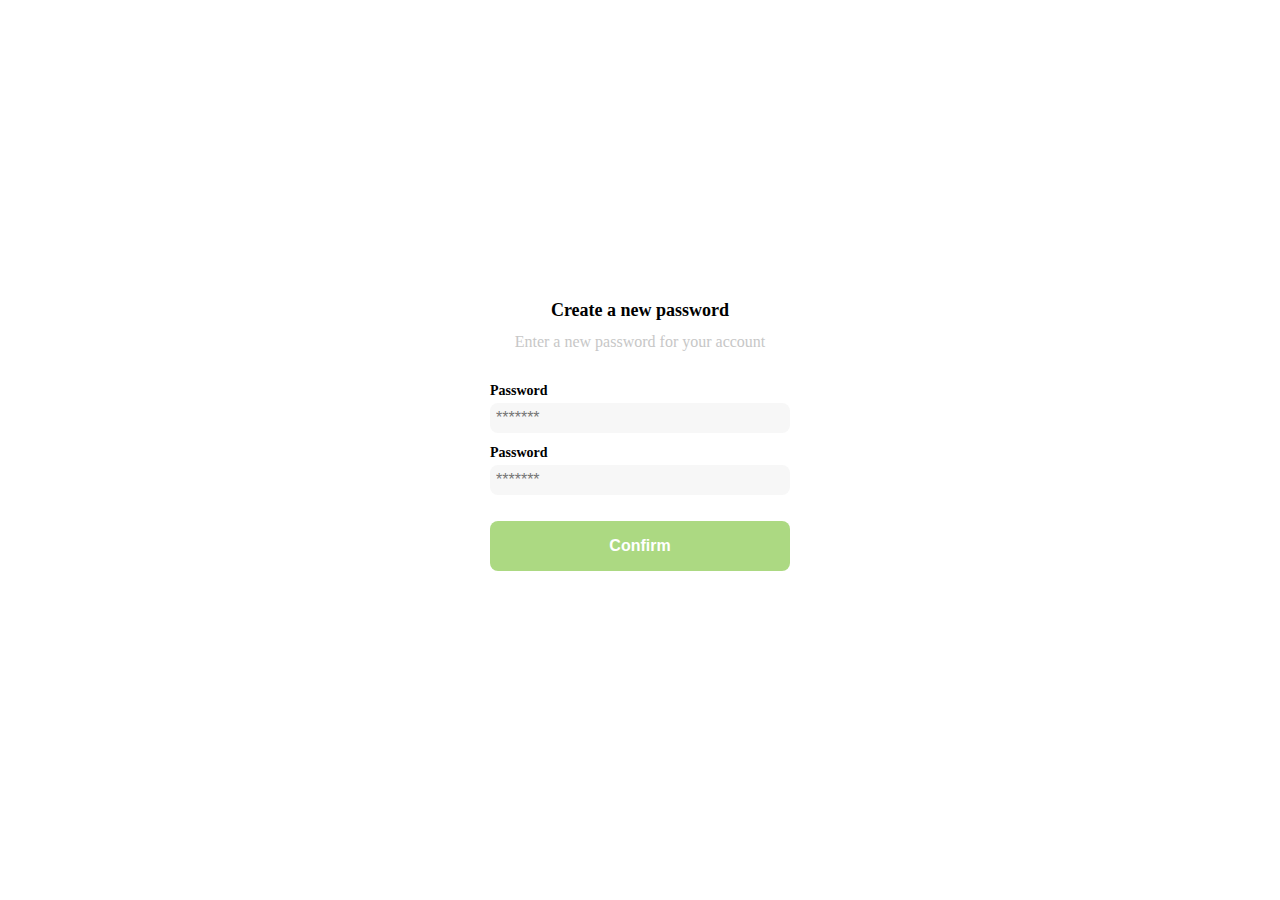
<file: clase1.html>
<!DOCTYPE html>
<html lang="en">
<head>
    <meta charset="UTF-8">
    <meta http-equiv="X-UA-Compatible" content="IE=edge">
    <meta name="viewport" content="width=device-width, initial-scale=1.0">
    <link rel="preconnect" href="https://fonts.googleapis.com">
    <link rel="preconnect" href="https://fonts.gstatic.com" crossorigin>
    <link href="https://fonts.googleapis.com/css2?family=Quicksand:wght@300;500;700&display=swap" rel="stylesheet">
    <link rel="stylesheet" href="./css/clase1.css">
    <title>Document</title>
</head>
<body>
    <div class="login">
        <div class="form-container">
            <img src="./logos/logo_yard_sale.svg" alt="logo" class="logo">

            <h1 class="title">Create a new password</h1>
            <p class="subtitle">Enter a new password for your account</p>
            <form action="/" class="form">
                <label for="password" class="label">Password</label>
                <input type="password" id="password" placeholder="*******" class="input input-password">

                <label for="new-password" class="label">Password</label>
                <input type="password" id="new-password" placeholder="*******" class="input input-password">

                <input type="submit" value="Confirm" class="primary-button login-button">

            </form>
        </div>

    </div>
</body>
</html>
</file>
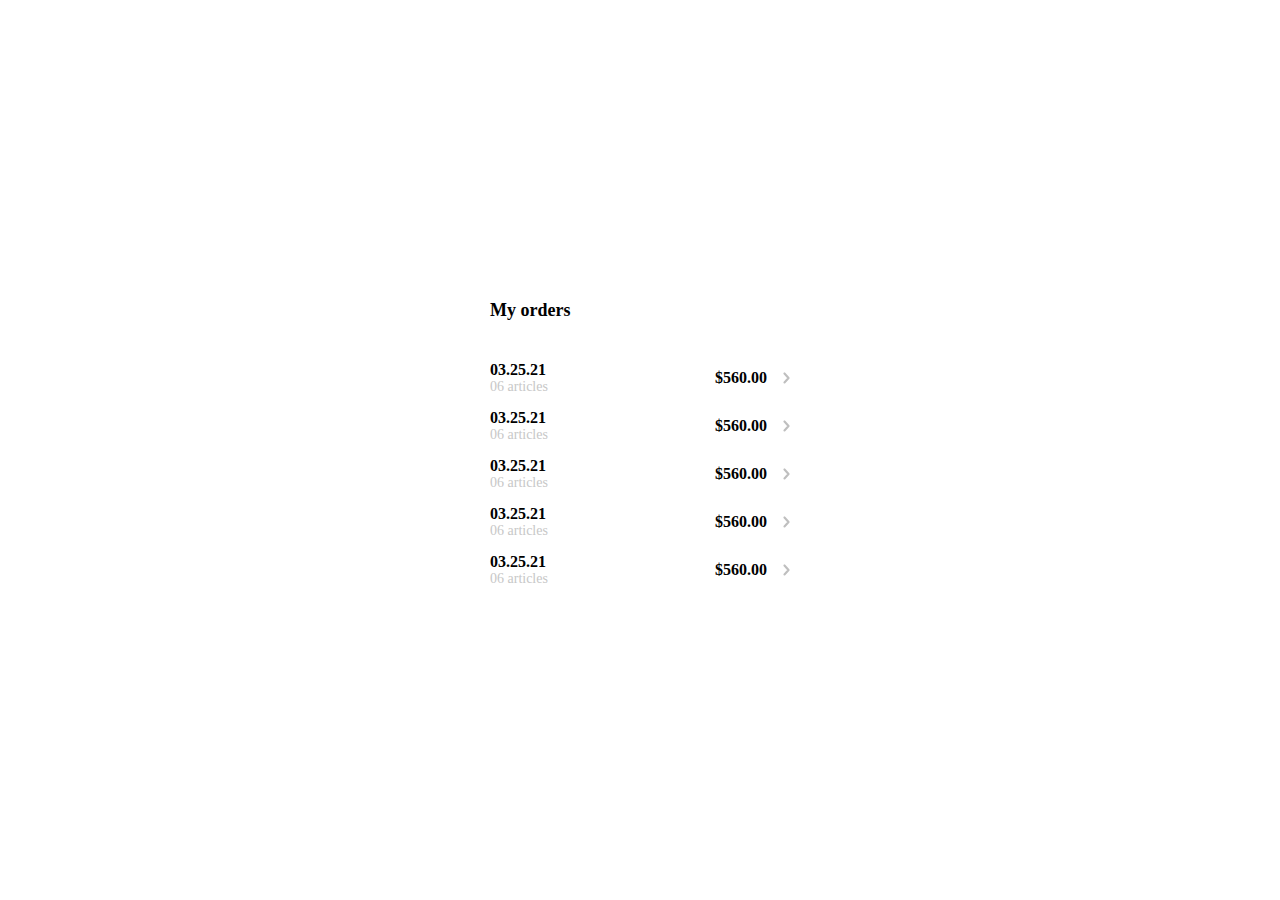
<file: clase10.html>
<!DOCTYPE html>
<html lang="en">
    <head>
        <meta charset="UTF-8">
        <meta http-equiv="X-UA-Compatible" content="IE=edge">
        <meta name="viewport" content="width=device-width, initial-scale=1.0">
        <link rel="preconnect" href="https://fonts.googleapis.com">
        <link rel="preconnect" href="https://fonts.gstatic.com" crossorigin>
        <link href="https://fonts.googleapis.com/css2?family=Quicksand:wght@300;500;700&display=swap" rel="stylesheet">
        <link rel="stylesheet" href="./css/clase10.css">
        <title>Document</title>
    </head>
<body>
    <div class="my-order">
        <div class=  "my-order-container">
            <h1 class="title">My orders</h1>
            <div class="my-order-content">

                <div class="order">
                    <p>
                        <span>03.25.21</span>
                        <span>06 articles</span>
                    </p>
                     <p>$560.00</p> 
                     <img src="./icons/flechita.svg" alt="arrow">
                </div>
                <div class="order">
                    <p>
                        <span>03.25.21</span>
                        <span>06 articles</span>
                    </p>
                     <p>$560.00</p> 
                     <img src="./icons/flechita.svg" alt="arrow">
                </div>
                <div class="order">
                    <p>
                        <span>03.25.21</span>
                        <span>06 articles</span>
                    </p>
                     <p>$560.00</p> 
                     <img src="./icons/flechita.svg" alt="arrow">
                </div>
                <div class="order">
                    <p>
                        <span>03.25.21</span>
                        <span>06 articles</span>
                    </p>
                     <p>$560.00</p> 
                     <img src="./icons/flechita.svg" alt="arrow">
                </div>
                <div class="order">
                    <p>
                        <span>03.25.21</span>
                        <span>06 articles</span>
                    </p>
                     <p>$560.00</p> 
                     <img src="./icons/flechita.svg" alt="arrow">
                </div>
             </div>
        </div>
    </div>


</body>
</html>
</file>
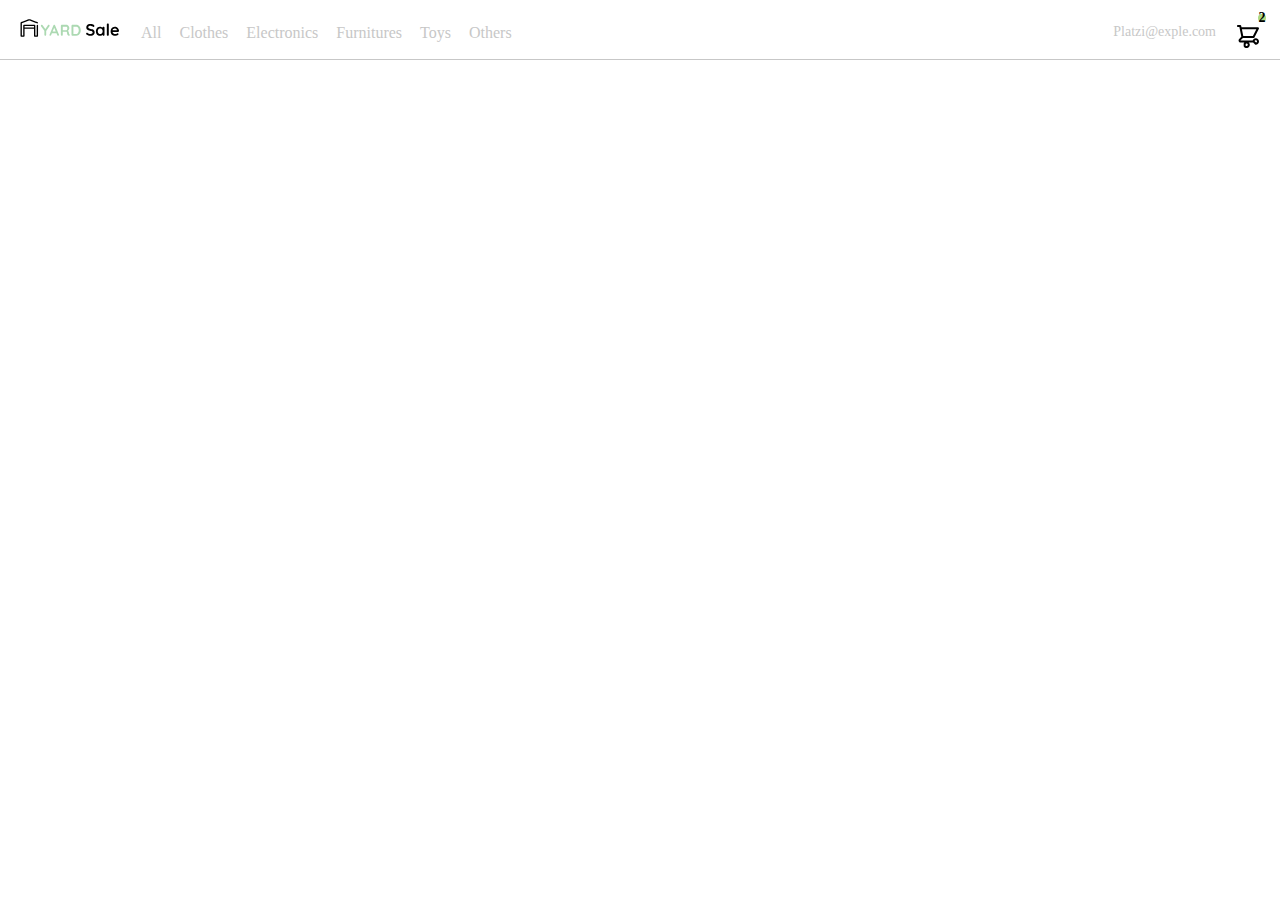
<file: clase11.html>
<!DOCTYPE html>
<html lang="en">
<head>
    <meta charset="UTF-8">
    <meta http-equiv="X-UA-Compatible" content="IE=edge">
    <meta name="viewport" content="width=device-width, initial-scale=1.0">
    <link rel="stylesheet" href="./css/clase11.css">
    <title>Document</title>
</head>
<body>
    <nav>
        <img class="menu" src="./icons/icon_menu.svg" alt="menu" >

        <div class="navbar-left">
            <img class="logo" src="./logos/logo_yard_sale.svg" alt="">

            <ul>
                <li><a href="/">All</a></li>
                <li><a href="/">Clothes</a></li>
                <li><a href="/">Electronics</a></li>
                <li><a href="/">Furnitures</a></li>
                <li><a href="/">Toys</a></li>
                <li><a href="/">Others</a></li>
                
            </ul>

        </div>

        <div class="navbar-right">
            
            <ul>
                <li class="navbar-email">Platzi@exple.com</li>

                <li class="navbar-shoping-cart">
                    <img src="./icons/icon_shopping_cart.svg" alt="car">
                    <div>2</div>
                </li>
            </ul>

        </div>
      
        
    </nav>

    
</body>
</html>
</file>
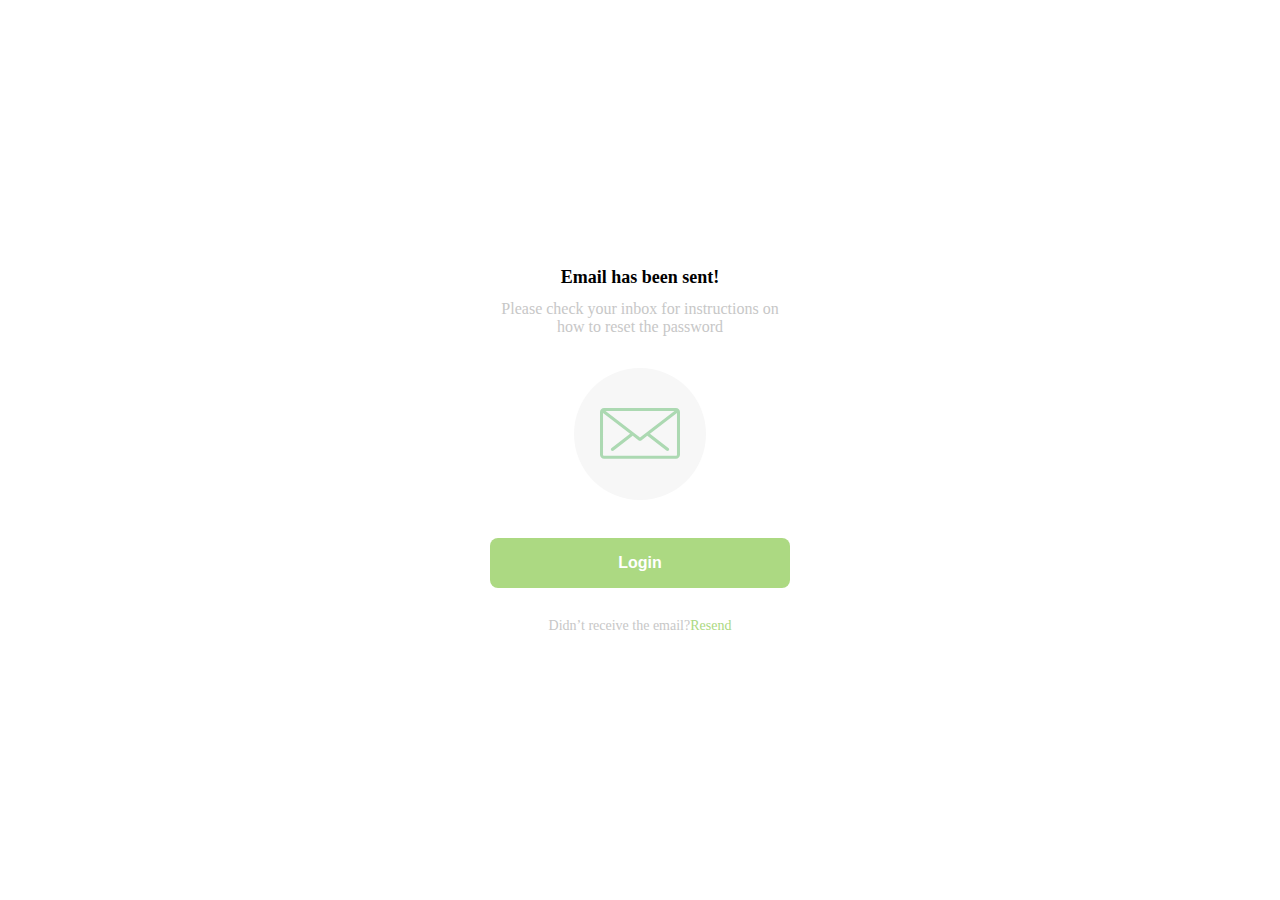
<file: clase2.html>
<!DOCTYPE html>
<html lang="es">
<head>
    <meta charset="UTF-8">
    <meta http-equiv="X-UA-Compatible" content="IE=edge">
    <meta name="viewport" content="width=device-width, initial-scale=1.0">
    <link rel="preconnect" href="https://fonts.googleapis.com">
    <link rel="preconnect" href="https://fonts.gstatic.com" crossorigin>
    <link href="https://fonts.googleapis.com/css2?family=Quicksand:wght@300;500;700&display=swap" rel="stylesheet">
    <link rel="stylesheet" href="./css/clase2.css">
    <title>Document</title>
</head>
<body>
    <div class="login">
        <div class="form-container">
            <img src="./logos/logo_yard_sale.svg" alt="logo" class="logo">

            <h1 class="title">Email has been sent!</h1>
            <p class="subtitle">Please check your inbox for instructions on how to reset the password</p>
             <div class="email-image">
                 <img src="./icons/email.svg" alt="email">

             </div>
             <button class="primary-button login-button">Login </button>

             <p class="resent"><span>Didn’t receive the email?</span><a href="/">Resend</a></p>
        </div>

    </div>
</body>
</html>
</file>
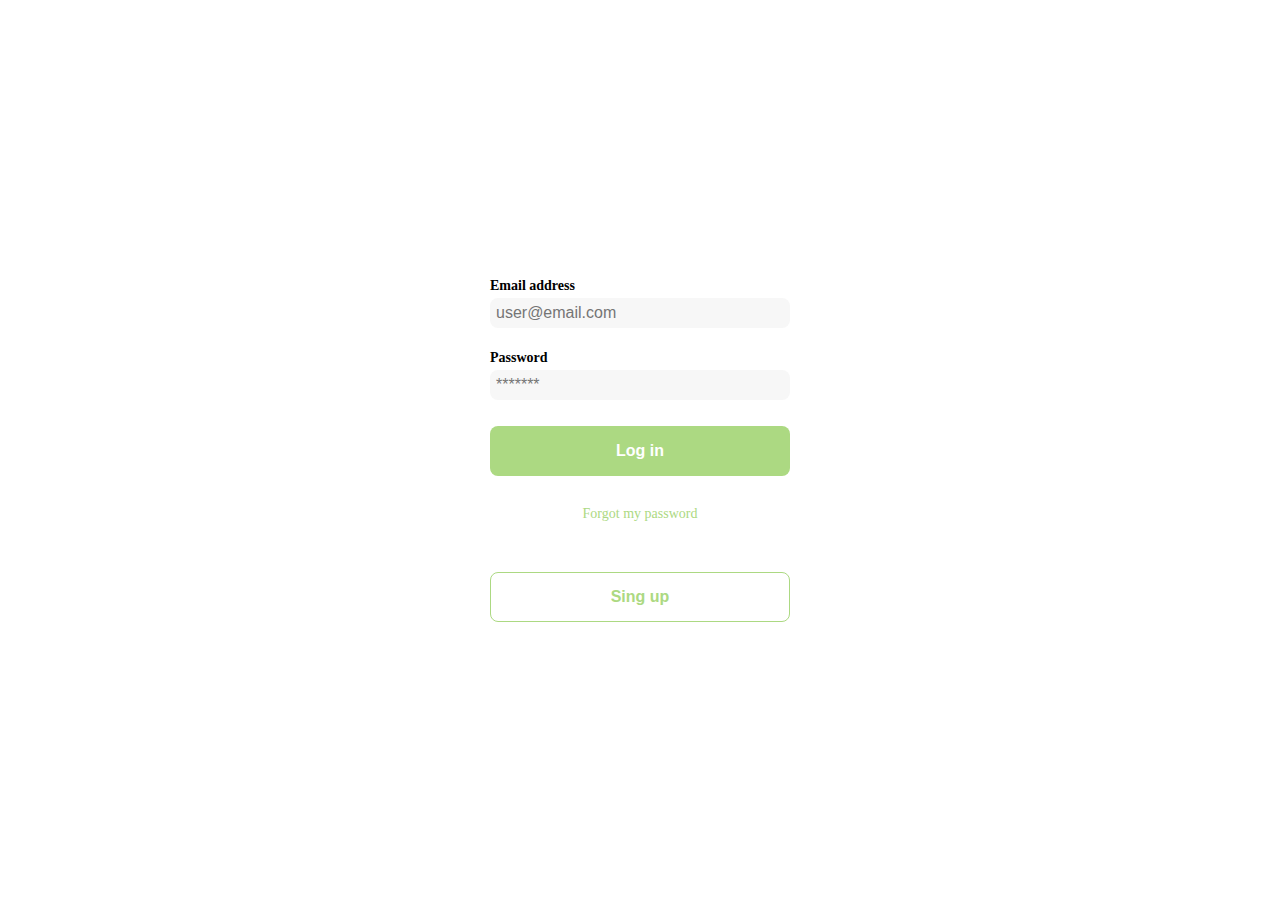
<file: clase3.html>
<!DOCTYPE html>
<html lang="en">
<head>
    <meta charset="UTF-8">
    <meta http-equiv="X-UA-Compatible" content="IE=edge">
    <meta name="viewport" content="width=device-width, initial-scale=1.0">
    <link rel="preconnect" href="https://fonts.googleapis.com">
    <link rel="preconnect" href="https://fonts.gstatic.com" crossorigin>
    <link href="https://fonts.googleapis.com/css2?family=Quicksand:wght@300;500;700&display=swap" rel="stylesheet">
    <link rel="stylesheet" href="./css/clase3.css">
    <title>Document</title>
</head>
<body>
    <div class="login">
        <div class="form-container">
            <img src="./logos/logo_yard_sale.svg" alt="logo" class="logo">
            <form action="/" class="form">
                <label for="email" class="label">Email address</label>
                <input type="email" id="email" placeholder="user@email.com" class="input input-email">

                <label for="password" class="label">Password</label>
                <input type="password" id="password" placeholder="*******" class="input input-password">

                <input type="submit" value="Log in" class="primary-button login-button">
                <a href="/">Forgot my password</a>

            </form>

            <button class="secondary-button singup-button">Sing up</button>
        </div>

    </div>
</body>
</html>
</file>
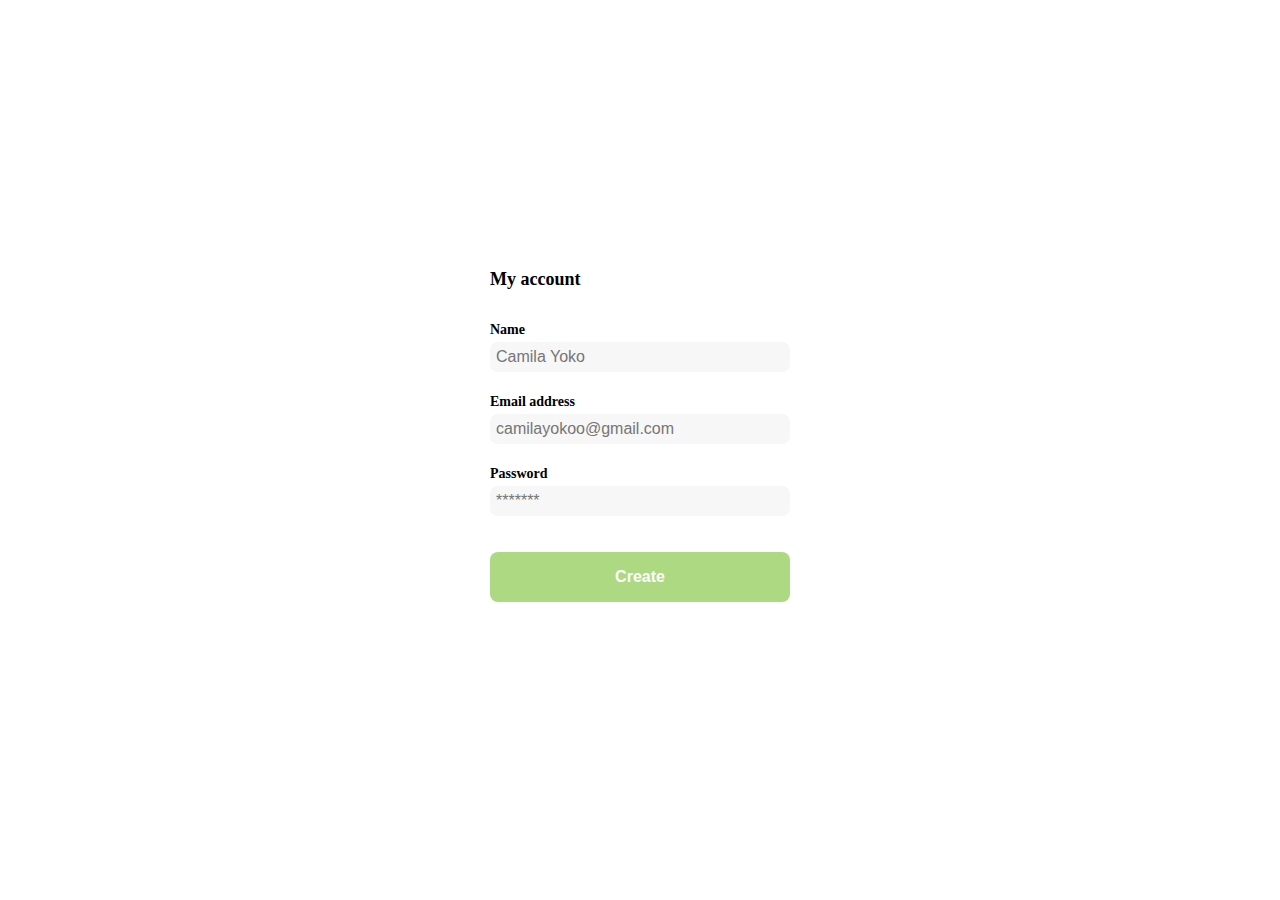
<file: clase4.html>
<!DOCTYPE html>
<html lang="e2">
<head>
    <meta charset="UTF-8">
    <meta http-equiv="X-UA-Compatible" content="IE=edge">
    <meta name="viewport" content="width=device-width, initial-scale=1.0">
    <link rel="preconnect" href="https://fonts.googleapis.com">
    <link rel="preconnect" href="https://fonts.gstatic.com" crossorigin>
    <link href="https://fonts.googleapis.com/css2?family=Quicksand:wght@300;500;700&display=swap" rel="stylesheet">
    <link rel="stylesheet" href="./css/clase4.css">
    <title>Document</title>
</head>
<body>
    <div class="login">
        <div class="form-container">
            <h1 class="title">My account</h1>
            <form action="/" class="form">
                <div >
                    <label for="name" class="label">Name</label>
                    <input type="text" id="name" placeholder="Camila Yoko" class="input input-name">
    
                    <label for="email-address" class="label">Email address</label>
                    <input type="email" id="email-address" placeholder="camilayokoo@gmail.com" class="input input-email">
    
                    <label for="password" class="label">Password</label>
                    <input type="password" id="password" placeholder="*******" class="input input-password">
                </div>

                <input type="submit" value="Create" class="primary-button login-button">
               
            </form>
        </div>

    </div>
</body>
</html>
</file>
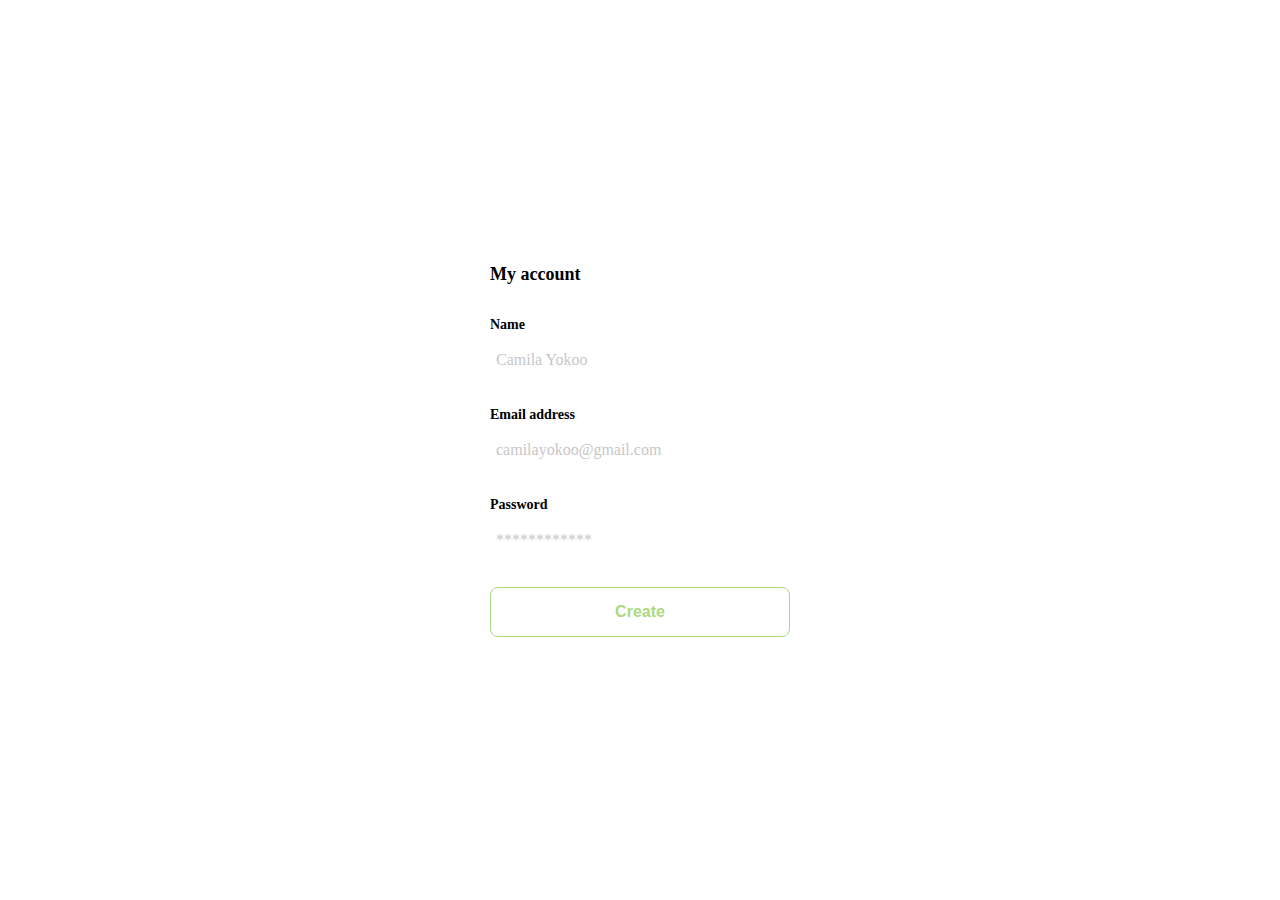
<file: clase5.html>
<!DOCTYPE html>
<html lang="e2">
<head>
    <meta charset="UTF-8">
    <meta http-equiv="X-UA-Compatible" content="IE=edge">
    <meta name="viewport" content="width=device-width, initial-scale=1.0">
    <link rel="preconnect" href="https://fonts.googleapis.com">
    <link rel="preconnect" href="https://fonts.gstatic.com" crossorigin>
    <link href="https://fonts.googleapis.com/css2?family=Quicksand:wght@300;500;700&display=swap" rel="stylesheet">
    <link rel="stylesheet" href="./css/clase5.css">
    <title>Document</title>
</head>
<body>
    <div class="login">
        <div class="form-container">
            <h1 class="title">My account</h1>
            <form action="/" class="form">
                <div >
                    <label for="name" class="label">Name</label>
                    <p class="value">Camila Yokoo</p>
    
                    <label for="email-address" class="label">Email address</label>
                    <p class="value">camilayokoo@gmail.com</p>
    
                    <label for="password" class="label">Password</label>
                    <p class="value">************</p>
                </div>

                <input type="submit" value="Create" class="primary-button login-button">
               
            </form>
        </div>

    </div>
</body>
</html>
</file>
<file: css/clase1.css>
*{
    margin: 0;
    padding: 0;
    box-sizing: border-box;
}
html{
    font-size: 62.5%
}

:root{
    --white:#ffffff;
    --black: #000000;
    --very-light-pink: #c7c7c7;
    --text-input-field: #f7f7f7;
    --hospital-green: #acd982;
    --sm: 1.4rem;
    --md:1.6rem;
    --lg:1.8rem;
}


.login{
    width: 100%;
    height: 100vh;
    display: grid;
    place-items:center;
}
.form-container{
    display: grid;
    grid-template-rows: auto 1fr auto;
    width: 300px;
}
.logo{
    width: 150px;
    margin-bottom: 48px;
    justify-self: center;
    display: none;
}

.title{
    font-size: var(--lg);
    margin-bottom: 12px;
    text-align: center;
}
.subtitle{
    color: var(--very-light-pink);
    font-size: var(--md);
    font-weight: 300;
    margin-top: 0;
    margin-bottom: 32px;
    text-align: center;
}
.form{
    display: flex;
    flex-direction: column;
}
.label{
    font-size: var(--sm);
    font-weight: bold;
    margin-bottom: 4px;
}
.input{
    background-color: var(--text-input-field);
    border: none;
    border-radius: 8px;
    height: 30px;
    font-size: var(--md);
    padding: 6px;
    margin-bottom: 12px;
}
.primary-button{
    background-color: var(--hospital-green);
    border-radius: 8px;
    border: none;
    color: var(--white);
    width: 100%;
    cursor:pointer;
    font-size: var(--md);
    font-weight: bold;
    height: 50px;
}

.login-button{
    margin-top: 14px;
    margin-bottom: 30px;
}

@media(max-width:640px){
    .logo{
        display: block;
    }
}
</file>
<file: css/clase10.css>
*{
    margin: 0;
    padding: 0;
    box-sizing: border-box;
}
:root{
    --white:#ffffff;
    --black: #000000;
    --very-light-pink: #c7c7c7;
    --text-input-field: #f7f7f7;
    --hospital-green: #acd982;
    --sm: 1.4rem;
    --md:1.6rem;
    --lg:1.8rem;
}
html{
    font-size: 62.5%
}

.my-order{
    width: 100%;
    height: 100vh;
    display: grid;
    place-items: center;
    font-size: 1.6rem;
}


.title{
    font-size: var(--lg);
    margin-bottom: 40px;
}

.my-order-container {
    width: 300px;
  }


.my-order-content{
    display: grid;
    grid-template-rows: auto;

}

.my-order-content{
    display: grid;
    grid-template-rows: auto 1fr auto;
}
.my-order-container{
    display: flex;
    flex-direction: column;
}

.order{
    display: grid;
    grid-template-columns:  auto 1fr auto;
    gap: 16px;
    align-items: center;
    margin-bottom: 14px;



}

.order p:nth-child(1)
{
    display: flex;
    flex-direction:column ;
}
.order p:nth-child(2)
{
    text-align: end;
    font-weight: bold;
}
.order p span:nth-child(1)
{

    font-size: var(--md);
    font-weight: bold;
    
}
.order p span:nth-child(2)
{

    font-size: var(--sm);
    color: var(--very-light-pink);
}
</file>
<file: css/clase11.css>
*{
    margin: 0;
    padding: 0;
    box-sizing: border-box;
}
:root{
    --white:#ffffff;
    --black: #000000;
    --very-light-pink: #c7c7c7;
    --text-input-field: #f7f7f7;
    --hospital-green: #acd982;
    --sm: 1.4rem;
    --md:1.6rem;
    --lg:1.8rem;
}
html{
    font-size: 62.5%;
    font-family: "Quicksand";
}
body{
    font-size: 1.6rem;
}
nav{
    display: flex;
    width: 100%;
    justify-content: space-between;
    padding: 0 20px;
    height: 60px;
    border-bottom: 1px solid var(--very-light-pink);


}

.menu{
    display: none;
    width: 24px;

}

.logo{
    width: 100px; 
}

.navbar-left ul, .navbar-right ul{
    list-style: none;
    margin-top: 24px;
    display: flex;
}
.navbar-left{
    display: flex;
}

.navbar-left ul{
    margin-left: 12px;
}
.navbar-left ul li a ,.navbar-right ul li a{
    text-decoration: none;
    color: var(--very-light-pink);
    border: 1px solid var(--white) ;
    padding: 8px;
    border-radius: 8px;
}
.navbar-left ul li a:hover ,.navbar-right ul li a:hover{
    border: 1px solid var(--hospital-green) ;
    color: var(--hospital-green);
}
.navbar-email{
    color: var(--very-light-pink);
    font-size: var(--sm);
    margin-right: 20px;
}
.navbar-shoping-cart{
    position: relative;

}
.navbar-shoping-cart div{
    width: 8px;
    height: 8px;
    background-color: var(--hospital-green);
    border-radius: 50%;
    font-size: var(--sm);
    font-weight: bold;
    position: absolute;
    top: -10px;
    right: -6px;
    display: flex;
    justify-content: center;
    align-items: center;
}

@media (max-width:640px) {
    .menu{
        display: block;
    }

    .navbar-left ul {
        display: none;
    }

    .navbar-email{
        display: none;
    }

}
</file>
<file: css/clase2.css>
*{
    margin: 0;
    padding: 0;
    box-sizing: border-box;
}
html{
    font-size: 62.5%
}

:root{
    --white:#ffffff;
    --black: #000000;
    --very-light-pink: #c7c7c7;
    --text-input-field: #f7f7f7;
    --hospital-green: #acd982;
    --sm: 1.4rem;
    --md:1.6rem;
    --lg:1.8rem;
}


.login{
    width: 100%;
    height: 100vh;
    display: grid;
    place-items:center;
}
.form-container{
    display: grid;
    grid-template-rows: auto 1fr auto;
    width: 300px;
    justify-items: center;
}
.logo{
    width: 150px;
    margin-bottom: 48px;
    justify-self: center;
    display: none;
}

.title{
    font-size: var(--lg);
    margin-bottom: 12px;
    text-align: center;
}
.subtitle{
    color: var(--very-light-pink);
    font-size: var(--md);
    font-weight: 300;
    margin-top: 0;
    margin-bottom: 32px;
   
   
    text-align: center;
}

.email-image {
    width: 132px;
    height: 132px;
    border-radius: 50%;
    background-color: var(--text-input-field);
    display: flex;
    justify-content: center;
    align-items: center;
    margin-bottom: 24px;
}

.email-image img {
    width: 80px;
}
.form{
    display: flex;
    flex-direction: column;
}

.primary-button{
    background-color: var(--hospital-green);
    border-radius: 8px;
    border: none;
    color: var(--white);
    width: 100%;
    cursor:pointer;
    font-size: var(--md);
    font-weight: bold;
    height: 50px;
}

.login-button{
    margin-top: 14px;
    margin-bottom: 30px;
}
.resent {
    font-size: var(--sm);
}
.resent span{
    color: var(--very-light-pink);
}
.resent a{
    color: var(--hospital-green);
    text-decoration: none;
}

@media(max-width:640px){
    .logo{
        display: block;
    }
}
</file>
<file: css/clase3.css>
*{
    margin: 0;
    padding: 0;
    box-sizing: border-box;
}
html{
    font-size: 62.5%
}

:root{
    --white:#ffffff;
    --black: #000000;
    --very-light-pink: #c7c7c7;
    --text-input-field: #f7f7f7;
    --hospital-green: #acd982;
    --sm: 1.4rem;
    --md:1.6rem;
    --lg:1.8rem;
}


.login{
    width: 100%;
    height: 100vh;
    display: grid;
    place-items:center;
}
.form-container{
    display: grid;
    grid-template-rows: auto 1fr auto;
    width: 300px;
}
.logo{
    width: 150px;
    margin-bottom: 48px;
    justify-self: center;
    display: none;
}

.title{
    font-size: var(--lg);
    margin-bottom: 12px;
    text-align: center;
}
.subtitle{
    color: var(--very-light-pink);
    font-size: var(--md);
    font-weight: 300;
    margin-top: 0;
    margin-bottom: 32px;
    text-align: center;
}
.form{
    display: flex;
    flex-direction: column;
}
.form  a {
    color: var(--hospital-green);
    font-size: var(--sm);
    text-align: center;
    text-decoration: none;
    margin-bottom: 50px;
}
.label{
    font-size: var(--sm);
    font-weight: bold;
    margin-bottom: 4px;
}
.input{
    background-color: var(--text-input-field);
    border: none;
    border-radius: 8px;
    height: 30px;
    font-size: var(--md);
    padding: 6px;
    margin-bottom: 12px;
}
.input-email{
    margin-bottom: 22px;

}

.primary-button{
    background-color: var(--hospital-green);
    border-radius: 8px;
    border: none;
    color: var(--white);
    width: 100%;
    cursor:pointer;
    font-size: var(--md);
    font-weight: bold;
    height: 50px;
}

.secondary-button{
    background-color: var(--white);
    border-radius: 8px;
    border: 1px solid var(--hospital-green);
    color: var(--hospital-green);
    width: 100%;
    cursor:pointer;
    font-size: var(--md);
    font-weight: bold;
    height: 50px;
}



.login-button{
    margin-top: 14px;
    margin-bottom: 30px;
}

@media(max-width:640px){
    .logo{
        display: block;
    }
      .secondary-button {
        width: 300px;
        position: absolute;
        bottom: 0;
        margin-bottom: 24px;
    }
}
</file>
<file: css/clase4.css>
*{
    margin: 0;
    padding: 0;
    box-sizing: border-box;
}
html{
    font-size: 62.5%
}

:root{
    --white:#ffffff;
    --black: #000000;
    --very-light-pink: #c7c7c7;
    --text-input-field: #f7f7f7;
    --hospital-green: #acd982;
    --sm: 1.4rem;
    --md:1.6rem;
    --lg:1.8rem;
}


.login{
    width: 100%;
    height: 100vh;
    display: grid;
    place-items:center;
}
.form-container{
    display: grid;
    grid-template-rows: auto 1fr auto;
    width: 300px;
   
}
.logo{
    width: 150px;
    margin-bottom: 48px;
    justify-self: center;
    display: none;
}

.title{
    font-size: var(--lg);
    margin-bottom: 32px;
    text-align: start;
}
.form, .form div{
    display: flex;
    flex-direction: column;
}

.label{
    font-size: var(--sm);
    font-weight: bold;
    margin-bottom: 4px;
}
.input{
    background-color: var(--text-input-field);
    border: none;
    border-radius: 8px;
    height: 30px;
    font-size: var(--md);
    padding: 6px;
    margin-bottom: 12px;
}
.primary-button{
    background-color: var(--hospital-green);
    border-radius: 8px;
    border: none;
    color: var(--white);
    width: 100%;
    cursor:pointer;
    font-size: var(--md);
    font-weight: bold;
    height: 50px;
}

.input-name, .input-password, .input-email{
    margin-bottom: 22px;    
}

.login-button{
    margin-top: 14px;
    margin-bottom: 30px;
}

@media(max-width:640px){
    .logo{
        display: block;
    }
    .primary-button{
        position: absolute;
        bottom: 0px;
        width: 300px;
        margin-bottom: 24px;
    }
    .form-container{
        height:  100%;
    }
}

.form-container{
    
}
</file>
<file: css/clase5.css>
*{
    margin: 0;
    padding: 0;
    box-sizing: border-box;
}
html{
    font-size: 62.5%
}

:root{
    --white:#ffffff;
    --black: #000000;
    --very-light-pink: #c7c7c7;
    --text-input-field: #f7f7f7;
    --hospital-green: #acd982;
    --sm: 1.4rem;
    --md:1.6rem;
    --lg:1.8rem;
}


.login{
    width: 100%;
    height: 100vh;
    display: grid;
    place-items:center;
}
.form-container{
    display: grid;
    grid-template-rows: auto 1fr auto;
    width: 300px;
   
}


.title{
    font-size: var(--lg);
    margin-bottom: 32px;
    text-align: start;
}
.form, .form div{
    display: flex;
    flex-direction: column;
}

.label{
    font-size: var(--sm);
    font-weight: bold;
    margin-bottom: 4px;
}
.value{
    color: var(--very-light-pink);
    border: none;
    border-radius: 8px;
    height: 30px;
    font-size: var(--md);
    padding: 6px;
    margin: 8px 0 32px 0;
}
.primary-button{
    background-color: var(--white);
    border-radius: 8px;
    border: 1px solid var(--hospital-green);
    color: var(--hospital-green);
    width: 100%;
    cursor:pointer;
    font-size: var(--md);
    font-weight: bold;
    height: 50px;
}


@media(max-width:640px){
    
    .primary-button{
        position: absolute;
        bottom: 0px;
        width: 300px;
        margin-bottom: 24px;
    }
    .form-container{
        height:  100%;
    }
}

.form-container{
    
}
</file>
